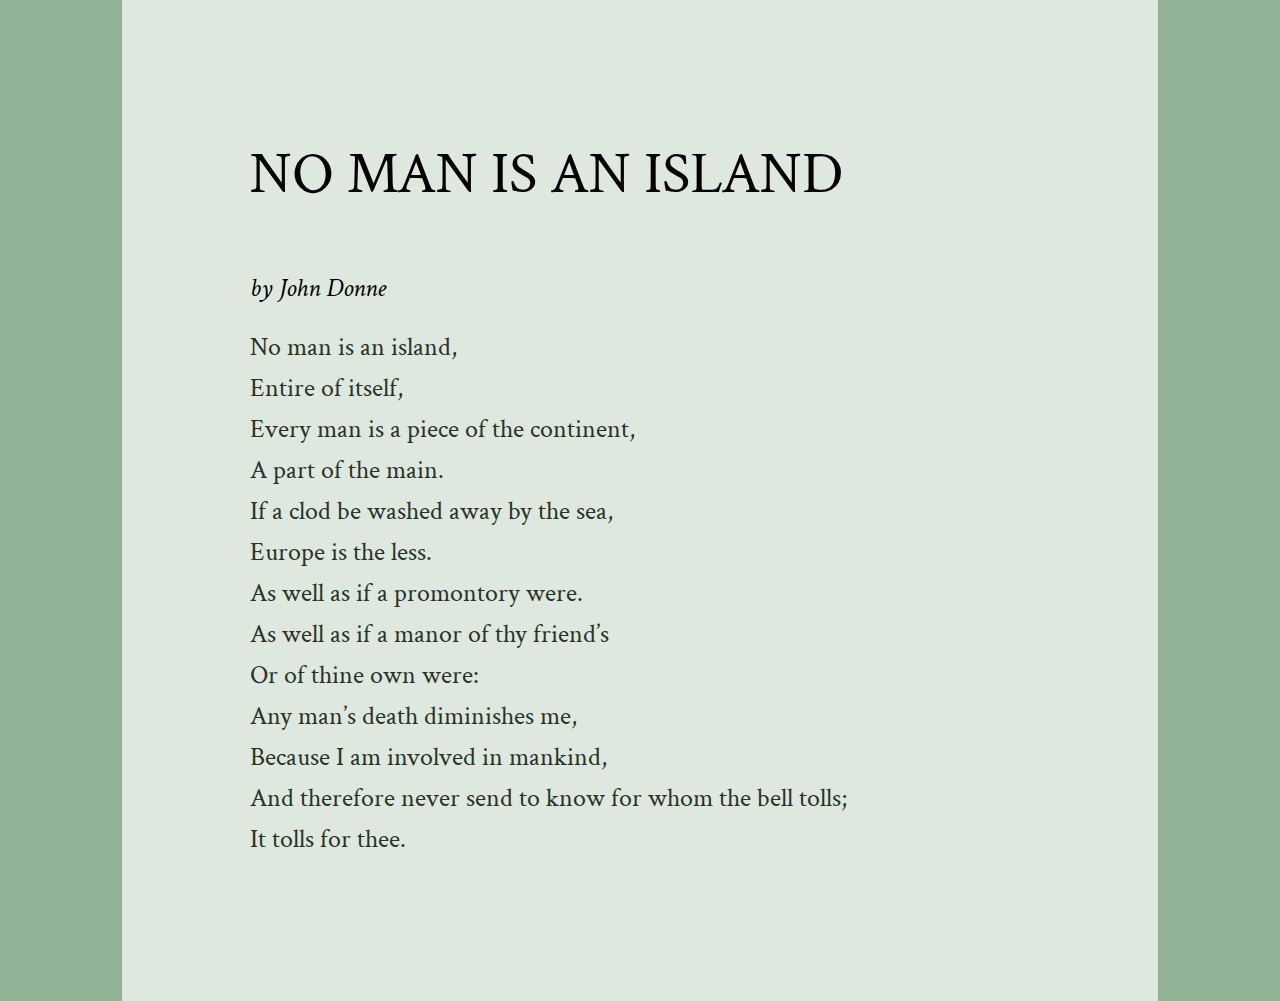
<file: INDEX.HTML>
<!DOCTYPE html>
  <html>
    <head>
      <title>My Second Project</title>
      <link rel="preconnect" href="https://fonts.gstatic.com">
      <link href="https://fonts.googleapis.com/css2?family=Crimson+Text:ital,wght@0,400;0,700;1,400&family=Raleway:wght@300;400;700&display=swap" rel="stylesheet">
      <style>
      /* http://meyerweb.com/eric/tools/css/reset/
         v2.0 | 20110126
         License: none (public domain)
      */

      html, body, div, span, applet, object, iframe, h1, h2, h3, h4, h5, h6, p, blockquote, pre, a, abbr, acronym, address, big, cite, code, del, dfn, em, img, ins, kbd, q, s, samp, small, strike, strong, sub, sup, tt, var,
      b, u, i, center, dl, dt, dd, ol, ul, li, fieldset, form, label, legend,
      table, caption, tbody, tfoot, thead, tr, th, td, article, aside, canvas, details, embed,  figure, figcaption, footer, header, hgroup,  menu, nav, output, ruby, section, summary, time, mark, audio, video {
        margin: 0;
        padding: 0;
        border: 0;
        font-size: 100%;
        font: inherit;
        vertical-align: baseline;
      }
      /* HTML5 display-role reset for older browsers */
      article, aside, details, figcaption, figure,  footer, header, hgroup, menu, nav, section {display: block;}
      body {line-height: 1;}
      ol, ul {list-style: none;}
      blockquote, q {quotes: none;}
      blockquote:before, blockquote:after, q:before, q:after {content: '';content: none;}
      table{border-collapse: collapse; border-spacing: 0;}
        /*Css Reset end*/


        body{
          background:#92b395;
        }

        div.richtext {
          font-family:'Crimson Text','Arial','Helvetica','Roboto', san-serif;
          font-size:max(min(2vw,1.8em),0.8em);
          padding:5em;
          margin:0 auto 0 auto;
          max-width:60ch;
          background: rgba(255,255,255,0.7);

        }

        div.richtext h1 {
          font-size:2.3em;
          line-height: 1.6em;
          margin:0 0 0.8em 0;
          text-transform: uppercase;
          font-style:bold;
        }

        div.richtext h5{
          font-size:1em;
          line-height:1.6em;
          margin:0 0 0.7em 0;
          font-style:italic;
        }
        div.richtext p{
          font-size:1em;
          line-height:1.6em;
          margin:0 0 0.5em 0;
          color:#283329
        }
        </style>
    </head>
    <body>
      <div class="richtext">
        <h1>No Man Is An Island</h1>

        <h5>by John Donne</h5>

        <p>No man is an island,<br>
  Entire of itself,<br>
  Every man is a piece of the continent,<br>
  A part of the main.<br>
  If a clod be washed away by the sea,<br>
  Europe is the less.<br>
  As well as if a promontory were.<br>
  As well as if a manor of thy friend’s<br>
  Or of thine own were:<br>
  Any man’s death diminishes me,<br>
  Because I am involved in mankind,<br>
  And therefore never send to know for whom the bell tolls;<br>
  It tolls for thee.
  </p>
      </div>
      </body>
    </html>
</file>
